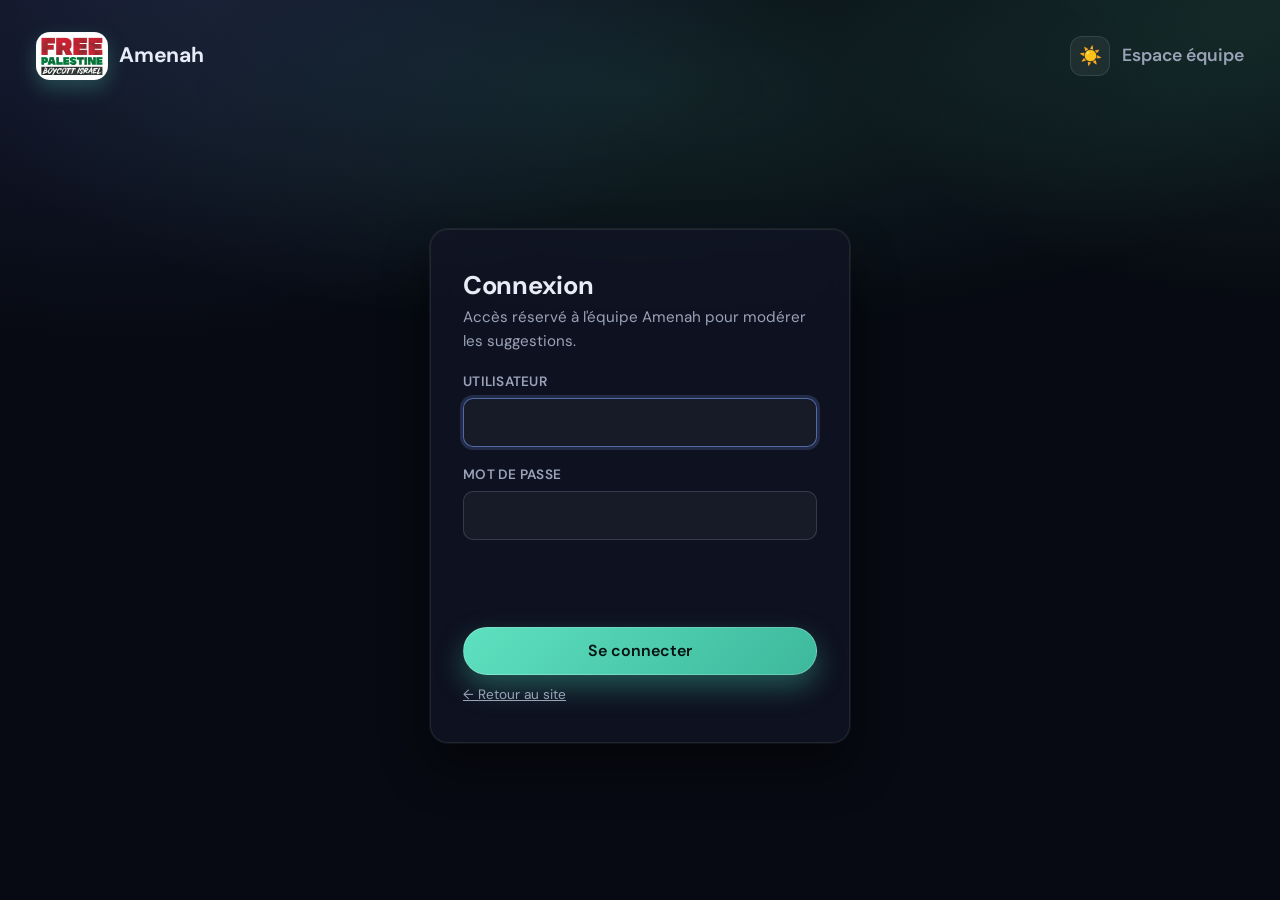
<file: templates/login.html>
<!DOCTYPE html>
<html lang="fr">
<head>
  <meta charset="UTF-8">
  <meta name="viewport" content="width=device-width, initial-scale=1">
  <title>Connexion — Espace équipe Amenah</title>
  <link rel="preconnect" href="https://fonts.googleapis.com">
  <link href="https://fonts.googleapis.com/css2?family=DM+Sans:wght@400;600;700&display=swap" rel="stylesheet">
  <link rel="stylesheet" href="/static/style.css">
  <script>
  (function () {
    try {
      var t = localStorage.getItem("amenah-theme");
      if (t !== "light" && t !== "dark") t = "dark";
      document.documentElement.setAttribute("data-theme", t);
    } catch (e) {
      document.documentElement.setAttribute("data-theme", "dark");
    }
  })();
  </script>
  <style>
    .login-wrap {
      min-height: calc(100vh - 120px);
      display: flex;
      align-items: center;
      justify-content: center;
      padding: 2rem 1rem;
    }
    .login-card {
      width: 100%;
      max-width: 420px;
      padding: 2.25rem 2rem;
      border-radius: 18px;
      display: flex;
      flex-direction: column;
      gap: 1.1rem;
    }
    .login-card h1 {
      margin: 0;
      font-size: 1.6rem;
      letter-spacing: -0.01em;
    }
    .login-card .login-sub {
      margin: 0;
      color: var(--muted, #888);
      font-size: 0.95rem;
    }
    .login-field {
      display: flex;
      flex-direction: column;
      gap: 0.35rem;
    }
    .login-field label {
      font-weight: 600;
      font-size: 0.85rem;
      letter-spacing: 0.02em;
      text-transform: uppercase;
      color: var(--muted, #888);
    }
    .login-field input {
      padding: 0.7rem 0.85rem;
      border-radius: 10px;
      border: 1px solid rgba(140, 140, 160, 0.28);
      background: rgba(255, 255, 255, 0.04);
      color: inherit;
      font: inherit;
      outline: none;
      transition: border-color 0.15s ease, box-shadow 0.15s ease;
    }
    .login-field input:focus {
      border-color: rgba(120, 160, 255, 0.6);
      box-shadow: 0 0 0 3px rgba(120, 160, 255, 0.18);
    }
    .login-actions {
      display: flex;
      flex-direction: column;
      gap: 0.6rem;
      margin-top: 0.25rem;
    }
    .login-actions .btn-3d {
      width: 100%;
      justify-content: center;
    }
    .login-footer {
      display: flex;
      justify-content: space-between;
      align-items: center;
      gap: 0.5rem;
      font-size: 0.85rem;
      color: var(--muted, #888);
    }
    .login-footer a {
      color: inherit;
      text-decoration: underline;
      text-underline-offset: 3px;
    }
  </style>
</head>
<body class="admin-body">
  <div class="scene-root">
    <div class="ambient-glow" aria-hidden="true"></div>
    <header class="site-header admin-header-bar">
      <a class="brand" href="/"><img class="brand-mark" src="/static/logo.png" alt="" width="92" height="48" decoding="async"><span class="brand-text">Amenah</span></a>
      <div class="admin-header-actions">
        <button type="button" id="themeToggle" class="theme-toggle" onclick="toggleTheme()" title="Thème clair ou sombre" aria-label="Changer le thème">
          <span class="theme-toggle__sun" aria-hidden="true">☀️</span>
          <span class="theme-toggle__moon" aria-hidden="true">🌙</span>
        </button>
        <h1 class="admin-title">Espace équipe</h1>
      </div>
    </header>

    <main class="login-wrap">
      <form id="loginForm" class="login-card panel-3d" autocomplete="on" novalidate>
        <div>
          <h1>Connexion</h1>
          <p class="login-sub">Accès réservé à l'équipe Amenah pour modérer les suggestions.</p>
        </div>

        <div class="login-field">
          <label for="username">Utilisateur</label>
          <input id="username" name="username" type="text" autocomplete="username" required autofocus>
        </div>

        <div class="login-field">
          <label for="password">Mot de passe</label>
          <input id="password" name="password" type="password" autocomplete="current-password" required>
        </div>

        <p id="loginMsg" class="form-message" role="status" aria-live="polite"></p>

        <div class="login-actions">
          <button type="submit" class="btn-3d btn-3d--primary">Se connecter</button>
          <a class="login-footer" href="/"><span>← Retour au site</span></a>
        </div>
      </form>
    </main>
  </div>

  <script>
    function toggleTheme() {
      var cur = document.documentElement.getAttribute("data-theme") || "dark";
      var next = cur === "dark" ? "light" : "dark";
      document.documentElement.setAttribute("data-theme", next);
      try { localStorage.setItem("amenah-theme", next); } catch (e) {}
    }

    function getNext() {
      try {
        var params = new URLSearchParams(window.location.search);
        var nxt = params.get('next') || '/admin';
        if (!nxt.startsWith('/')) return '/admin';
        return nxt;
      } catch (e) {
        return '/admin';
      }
    }

    const form = document.getElementById('loginForm');
    const msg = document.getElementById('loginMsg');

    form.addEventListener('submit', async (ev) => {
      ev.preventDefault();
      msg.className = 'form-message';
      msg.textContent = '';
      const username = document.getElementById('username').value.trim();
      const password = document.getElementById('password').value;
      if (!username || !password) {
        msg.textContent = 'Merci de remplir les deux champs.';
        msg.className = 'form-message form-message--err';
        return;
      }
      const btn = form.querySelector('button[type="submit"]');
      btn.disabled = true;
      btn.textContent = 'Connexion…';
      try {
        const res = await fetch('/api/admin/login', {
          method: 'POST',
          headers: { 'Content-Type': 'application/json' },
          credentials: 'same-origin',
          body: JSON.stringify({ username, password }),
        });
        const data = await res.json().catch(() => ({}));
        if (!res.ok || !data.ok) {
          msg.textContent = data.error || 'Connexion impossible.';
          msg.className = 'form-message form-message--err';
          return;
        }
        msg.textContent = 'Bienvenue, ' + (data.user && data.user.username ? data.user.username : 'équipe') + ' !';
        msg.className = 'form-message form-message--ok';
        setTimeout(() => { window.location.href = getNext(); }, 250);
      } catch (e) {
        msg.textContent = 'Serveur injoignable.';
        msg.className = 'form-message form-message--err';
      } finally {
        btn.disabled = false;
        btn.textContent = 'Se connecter';
      }
    });
  </script>
</body>
</html>
</file>
<file: static/style.css>
:root,
[data-theme="dark"] {
  --bg-deep: #070a12;
  --bg-card: rgba(18, 22, 38, 0.72);
  --stroke: rgba(255, 255, 255, 0.08);
  --text: #e8ecf7;
  --muted: #9aa3b8;
  --accent: #5ee1c0;
  --accent-2: #7c6cff;
  --shadow-3d: 0 24px 48px rgba(0, 0, 0, 0.45), 0 0 0 1px var(--stroke);
  --radius: 18px;
  --font: "DM Sans", "Outfit", system-ui, sans-serif;
  --body-bg: radial-gradient(1200px 800px at 10% -10%, #1a1f3a 0%, transparent 55%),
    radial-gradient(900px 600px at 100% 0%, #152a28 0%, transparent 50%), var(--bg-deep);
  --ambient-glow-mid: rgba(94, 225, 192, 0.12);
  --grid-floor-mask: rgba(0, 0, 0, 0.35);
  --grid-line-a: rgba(255, 255, 255, 0.03);
  --grid-line-b: rgba(255, 255, 255, 0.02);
  --nav-btn-bg: rgba(255, 255, 255, 0.04);
  --nav-btn-hover: rgba(255, 255, 255, 0.1);
  --nav-active-border: rgba(231, 76, 70, 0.42);
  --nav-active-glow: rgba(231, 76, 70, 0.1);
  --nav-active-bg: rgba(231, 76, 70, 0.07);
  --nav-accent-bg: linear-gradient(135deg, rgba(94, 225, 192, 0.25), rgba(124, 108, 255, 0.25));
  --btn-ghost-bg: rgba(255, 255, 255, 0.06);
  --btn-ghost-hover: rgba(255, 255, 255, 0.1);
  --brand-mark-bg: rgba(255, 255, 255, 0.04);
  --home-quote-fg: #e8ecf4;
  --home-quote-bg: rgba(255, 255, 255, 0.08);
  --home-quote-border: rgba(255, 255, 255, 0.1);
  --home-quote-icon: #4a9eff;
  --form-label: #c9d0e2;
  --description-fg: #c5ccdc;
  --hero-title-grad: linear-gradient(120deg, #ffffff 0%, #c5d0e8 48%, #b8c4e0 100%);
  --hero-tagline-fg: #a8b4c8;
  --hero-copy-fg: #c5ccdc;
  --home-quote-block-bg: #1a1e36;
  --home-quote-block-border: rgba(255, 255, 255, 0.08);
  --home-quote-text-color: #f0f3f8;
  --surface-news: rgba(10, 14, 26, 0.45);
  --news-divider: rgba(255, 255, 255, 0.06);
  --news-card-sum: #8b95a8;
  --news-media-bg: rgba(255, 255, 255, 0.06);
  --news-media-border: rgba(255, 255, 255, 0.08);
  --donation-panel-grad: linear-gradient(165deg, rgba(22, 28, 48, 0.88) 0%, rgba(18, 22, 38, 0.72) 100%);
  --donation-title-grad: linear-gradient(120deg, #fff 0%, #a8e8d8 42%, #b8c4e0 100%);
  --donation-lead: #b4bccf;
  --donation-lead-strong: #d6dce8;
  --donation-card-bg: rgba(10, 14, 26, 0.5);
  --donation-card-border: rgba(255, 255, 255, 0.08);
  --donation-card-inset: rgba(255, 255, 255, 0.04);
  --donation-logo-wrap-bg: rgba(255, 255, 255, 0.04);
  --donation-logo-wrap-border: rgba(255, 255, 255, 0.07);
  --donation-card-desc: #9aa3b8;
  --donation-note-border: rgba(255, 255, 255, 0.06);
  --donation-modal-bg: linear-gradient(165deg, rgba(18, 24, 38, 0.98) 0%, rgba(10, 14, 26, 0.99) 100%);
  --donation-modal-border: rgba(255, 255, 255, 0.1);
  --donation-modal-close-bg: rgba(0, 0, 0, 0.35);
  --donation-modal-close-fg: #e8ecf4;
  --donation-modal-body: #9aa3b8;
  --donation-modal-cta-fg: #0a0f18;
  --donation-scrim: rgba(0, 0, 0, 0.65);
  --fab-feedback-bg: #0a0a0a;
  --fab-feedback-fg: #3dcf7a;
  --fab-qr-bg: rgba(10, 12, 20, 0.92);
  --video-placeholder: #111;
  --theme-toggle-bg: rgba(255, 255, 255, 0.06);
  --theme-toggle-border: rgba(255, 255, 255, 0.1);
}

[data-theme="light"] {
  --bg-deep: #eef2f9;
  --bg-card: rgba(255, 255, 255, 0.88);
  --stroke: rgba(15, 23, 42, 0.1);
  --text: #0f172a;
  --muted: #64748b;
  --accent: #0d9488;
  --accent-2: #6366f1;
  --shadow-3d: 0 18px 44px rgba(15, 23, 42, 0.09), 0 0 0 1px var(--stroke);
  --body-bg: radial-gradient(1100px 750px at 12% -8%, rgba(147, 197, 253, 0.45) 0%, transparent 52%),
    radial-gradient(850px 520px at 96% 2%, rgba(167, 243, 208, 0.55) 0%, transparent 50%), var(--bg-deep);
  --ambient-glow-mid: rgba(13, 148, 136, 0.14);
  --grid-floor-mask: rgba(255, 255, 255, 0.65);
  --grid-line-a: rgba(15, 23, 42, 0.06);
  --grid-line-b: rgba(15, 23, 42, 0.04);
  --nav-btn-bg: rgba(15, 23, 42, 0.05);
  --nav-btn-hover: rgba(15, 23, 42, 0.1);
  --nav-active-border: rgba(220, 38, 38, 0.4);
  --nav-active-glow: rgba(220, 38, 38, 0.08);
  --nav-active-bg: rgba(220, 38, 38, 0.05);
  --nav-accent-bg: linear-gradient(135deg, rgba(13, 148, 136, 0.2), rgba(99, 102, 241, 0.18));
  --btn-ghost-bg: rgba(15, 23, 42, 0.05);
  --btn-ghost-hover: rgba(15, 23, 42, 0.09);
  --brand-mark-bg: rgba(15, 23, 42, 0.06);
  --home-quote-fg: #1e293b;
  --home-quote-bg: rgba(255, 255, 255, 0.75);
  --home-quote-border: rgba(15, 23, 42, 0.1);
  --home-quote-icon: #2563eb;
  --form-label: #475569;
  --description-fg: #475569;
  --hero-title-grad: linear-gradient(120deg, #0f172a 0%, #0d9488 42%, #1e293b 100%);
  --hero-tagline-fg: #334155;
  --hero-copy-fg: #334155;
  --home-quote-block-bg: #e2e8f0;
  --home-quote-block-border: rgba(15, 23, 42, 0.12);
  --home-quote-text-color: #1e293b;
  --surface-news: rgba(255, 255, 255, 0.82);
  --news-divider: rgba(15, 23, 42, 0.08);
  --news-card-sum: #64748b;
  --news-media-bg: rgba(241, 245, 249, 0.95);
  --news-media-border: rgba(15, 23, 42, 0.08);
  --donation-panel-grad: linear-gradient(165deg, rgba(255, 255, 255, 0.98) 0%, rgba(241, 245, 249, 0.92) 100%);
  --donation-title-grad: linear-gradient(120deg, #0f172a 0%, #0d9488 40%, #4f46e5 100%);
  --donation-lead: #475569;
  --donation-lead-strong: #1e293b;
  --donation-card-bg: rgba(255, 255, 255, 0.92);
  --donation-card-border: rgba(15, 23, 42, 0.1);
  --donation-card-inset: rgba(255, 255, 255, 0.5);
  --donation-logo-wrap-bg: rgba(241, 245, 249, 0.95);
  --donation-logo-wrap-border: rgba(15, 23, 42, 0.08);
  --donation-card-desc: #64748b;
  --donation-note-border: rgba(15, 23, 42, 0.1);
  --donation-modal-bg: linear-gradient(165deg, #ffffff 0%, #f8fafc 100%);
  --donation-modal-border: rgba(15, 23, 42, 0.1);
  --donation-modal-close-bg: rgba(15, 23, 42, 0.06);
  --donation-modal-close-fg: #0f172a;
  --donation-modal-body: #475569;
  --donation-modal-cta-fg: #0f172a;
  --donation-scrim: rgba(15, 23, 42, 0.45);
  --fab-feedback-bg: #ffffff;
  --fab-feedback-fg: #16a34a;
  --fab-qr-bg: rgba(255, 255, 255, 0.96);
  --video-placeholder: #e2e8f0;
  --theme-toggle-bg: rgba(255, 255, 255, 0.85);
  --theme-toggle-border: rgba(15, 23, 42, 0.12);
}

*,
*::before,
*::after {
  box-sizing: border-box;
}

html {
  scroll-behavior: smooth;
}

body {
  margin: 0;
  min-height: 100vh;
  font-family: var(--font);
  color: var(--text);
  background: var(--body-bg);
  line-height: 1.55;
}

.scene-root {
  position: relative;
  min-height: 100vh;
  overflow-x: hidden;
  padding-bottom: 4rem;
}

.ambient-glow {
  position: fixed;
  inset: -20% -10% auto;
  height: 60vh;
  background: radial-gradient(ellipse at center, var(--ambient-glow-mid) 0%, transparent 65%);
  pointer-events: none;
  z-index: 0;
}

.grid-floor {
  position: fixed;
  inset: auto 0 0;
  height: 40vh;
  background: linear-gradient(transparent, var(--grid-floor-mask)),
    repeating-linear-gradient(
      90deg,
      var(--grid-line-a) 0,
      var(--grid-line-a) 1px,
      transparent 1px,
      transparent 48px
    ),
    repeating-linear-gradient(
      0deg,
      var(--grid-line-b) 0,
      var(--grid-line-b) 1px,
      transparent 1px,
      transparent 48px
    );
  transform: perspective(400px) rotateX(58deg) scale(1.2);
  transform-origin: center bottom;
  opacity: 0.35;
  pointer-events: none;
  z-index: 0;
}

.site-header {
  position: relative;
  z-index: 2;
  padding: 1rem 1.25rem 0;
  max-width: 1280px;
  margin: 0 auto;
}

.nav-3d {
  display: flex;
  flex-wrap: wrap;
  align-items: center;
  justify-content: space-between;
  gap: 1rem;
  padding: 0.75rem 1rem;
  background: var(--bg-card);
  border: 1px solid var(--stroke);
  border-radius: var(--radius);
  box-shadow: var(--shadow-3d);
  backdrop-filter: blur(14px);
  transform: translateZ(0) rotateX(2deg);
  transform-style: preserve-3d;
}

.brand {
  display: inline-flex;
  align-items: center;
  gap: 0.7rem;
  text-decoration: none;
  color: var(--text);
  font-weight: 700;
  letter-spacing: -0.02em;
}

.brand-mark {
  display: block;
  flex-shrink: 0;
  height: 3rem;
  width: auto;
  max-width: 5.75rem;
  min-width: 2.75rem;
  border-radius: 14px;
  object-fit: contain;
  object-position: left center;
  background: var(--brand-mark-bg);
  box-shadow: 0 8px 20px rgba(94, 225, 192, 0.25);
  transform: translateZ(12px);
}

.brand-text {
  font-size: 1.32rem;
  line-height: 1.1;
}

.nav-links {
  display: flex;
  flex-wrap: wrap;
  gap: 0.5rem;
}

.nav-btn {
  appearance: none;
  border: 1px solid transparent;
  background: var(--nav-btn-bg);
  color: var(--text);
  padding: 0.5rem 0.9rem;
  border-radius: 999px;
  font: inherit;
  font-size: 0.9rem;
  cursor: pointer;
  transition: transform 0.2s ease, background 0.2s ease, box-shadow 0.2s ease;
}

.nav-btn:hover {
  background: var(--nav-btn-hover);
  transform: translateY(-2px);
}

.nav-btn--accent {
  background: var(--nav-accent-bg);
  border-color: rgba(255, 255, 255, 0.12);
}

[data-theme="light"] .nav-btn--accent {
  border-color: rgba(15, 23, 42, 0.12);
}

.nav-btn--active {
  border-color: var(--nav-active-border) !important;
  background: var(--nav-active-bg);
  box-shadow: 0 0 0 1px var(--nav-active-border), 0 0 14px var(--nav-active-glow);
  color: var(--text);
}

.nav-btn--active:hover {
  background: var(--nav-active-bg);
  box-shadow: 0 0 0 1px var(--nav-active-border), 0 0 18px var(--nav-active-glow);
}


.theme-toggle {
  appearance: none;
  display: inline-flex;
  align-items: center;
  justify-content: center;
  width: 2.5rem;
  height: 2.5rem;
  padding: 0;
  border-radius: 12px;
  border: 1px solid var(--theme-toggle-border);
  background: var(--theme-toggle-bg);
  color: var(--text);
  font-size: 1.15rem;
  line-height: 1;
  cursor: pointer;
  transition: transform 0.15s ease, background 0.2s ease, box-shadow 0.2s ease;
}

.theme-toggle:hover {
  transform: translateY(-2px);
  box-shadow: 0 6px 16px rgba(0, 0, 0, 0.12);
}

.theme-toggle:focus-visible {
  outline: 2px solid var(--accent);
  outline-offset: 2px;
}

.theme-toggle__sun,
.theme-toggle__moon {
  display: none;
}

html[data-theme="dark"] .theme-toggle__sun,
html:not([data-theme]) .theme-toggle__sun {
  display: block;
}

html[data-theme="light"] .theme-toggle__moon {
  display: block;
}

.logo-3d {
  margin: 1.25rem auto 0;
  text-align: center;
  max-width: 200px;
}

.logo-3d img {
  max-width: 100%;
  height: auto;
  filter: drop-shadow(0 20px 40px rgba(0, 0, 0, 0.5));
}

.page {
  position: relative;
  z-index: 1;
  max-width: 1280px;
  margin: 0 auto;
  padding: 1.25rem 1.25rem 2rem;
}

.page.hidden {
  display: none;
}

.hero-stage {
  display: grid;
  gap: 2rem;
  align-items: stretch;
}

@media (min-width: 960px) {
  .hero-stage {
    grid-template-columns: 1fr 1fr;
  }
}

.hero-card {
  padding: 2rem;
  background: var(--bg-card);
  border: 1px solid var(--stroke);
  border-radius: calc(var(--radius) + 4px);
  box-shadow: var(--shadow-3d);
  backdrop-filter: blur(16px);
  transform: perspective(1000px) rotateY(-2deg);
  transform-style: preserve-3d;
}

.eyebrow {
  font-size: 0.75rem;
  text-transform: uppercase;
  letter-spacing: 0.14em;
  color: var(--accent);
  margin: 0 0 0.75rem;
}

.hero-title {
  font-family: "Outfit", var(--font);
  font-size: clamp(2.5rem, 5vw, 3.75rem);
  margin: 0;
  letter-spacing: -0.03em;
  line-height: 1.05;
  background: var(--hero-title-grad);
  -webkit-background-clip: text;
  background-clip: text;
  color: transparent;
}

.hero-tagline {
  font-size: 1.25rem;
  color: var(--hero-tagline-fg);
  margin: 0.5rem 0 1.25rem;
}

.hero-copy p {
  margin: 0 0 0.75rem;
  color: var(--hero-copy-fg);
}


.home-quote-block {
  margin-top: 1.25rem;
  padding: 1.35rem 1.25rem 1.15rem;
  background: var(--home-quote-block-bg);
  border-radius: 14px;
  border: 1px solid var(--home-quote-block-border);
}

.home-quote-block__inner {
  display: flex;
  align-items: flex-start;
  gap: 0.35rem;
  position: relative;
}

.home-quote-mark {
  flex-shrink: 0;
  font-family: Georgia, "Times New Roman", serif;
  font-size: clamp(3rem, 8vw, 4.25rem);
  line-height: 0.85;
  color: var(--accent);
  opacity: 0.95;
  text-shadow: 0 0 24px rgba(61, 184, 156, 0.35);
}

.home-quote {
  margin: 0;
  flex: 1;
  min-width: 0;
}

.home-quote__text {
  margin: 0.35rem 0 0.65rem;
  font-size: 1.05rem;
  font-style: italic;
  font-weight: 400;
  color: var(--home-quote-text-color);
  line-height: 1.55;
  font-family: "DM Sans", var(--font), system-ui, sans-serif;
}

.home-quote__attr {
  margin: 0;
  text-align: right;
  font-size: 0.92rem;
  font-weight: 600;
  font-style: normal;
  color: var(--accent);
  letter-spacing: 0.02em;
}

.home-quote-rule {
  height: 2px;
  margin: 1rem 0 1rem;
  background: linear-gradient(
    90deg,
    transparent,
    rgba(61, 184, 156, 0.65) 15%,
    rgba(61, 184, 156, 0.85) 50%,
    rgba(61, 184, 156, 0.65) 85%,
    transparent
  );
  border-radius: 1px;
}

.home-quote-btn {
  display: flex;
  align-items: center;
  justify-content: center;
  gap: 0.45rem;
  margin: 0 auto;
  padding: 0.55rem 1.1rem;
  font: inherit;
  font-size: 0.9rem;
  font-weight: 600;
  color: var(--home-quote-fg);
  background: var(--home-quote-bg);
  border: 1px solid var(--home-quote-border);
  border-radius: 999px;
  cursor: pointer;
  transition: background 0.2s ease, transform 0.15s ease;
}

.home-quote-btn:hover {
  background: var(--nav-btn-hover);
}

.home-quote-btn:active {
  transform: scale(0.98);
}

.home-quote-btn__icon {
  color: var(--home-quote-icon);
  flex-shrink: 0;
}

.hero-actions {
  display: flex;
  flex-wrap: wrap;
  gap: 0.75rem;
  margin-top: 1.5rem;
}

.btn-3d {
  appearance: none;
  border: 1px solid var(--stroke);
  border-radius: 999px;
  padding: 0.65rem 1.35rem;
  font: inherit;
  font-weight: 600;
  cursor: pointer;
  transition: transform 0.18s ease, box-shadow 0.18s ease;
}

.btn-3d--primary {
  background: linear-gradient(135deg, var(--accent), #3db89c);
  color: #061210;
  border-color: rgba(255, 255, 255, 0.2);
  box-shadow: 0 12px 28px rgba(70, 213, 180, 0.35);
}

.btn-3d--primary:hover {
  transform: translateY(-3px) scale(1.02);
}

.btn-3d--ghost {
  background: var(--btn-ghost-bg);
  color: var(--text);
}

.btn-3d--ghost:hover {
  transform: translateY(-2px);
  background: var(--btn-ghost-hover);
}

.btn-block {
  width: 100%;
  margin-top: 0.5rem;
}

.video-3d {
  position: relative;
  border-radius: var(--radius);
  overflow: hidden;
  border: 1px solid var(--stroke);
  box-shadow: var(--shadow-3d), 0 0 80px rgba(124, 108, 255, 0.12);
  transform: perspective(1000px) rotateY(3deg);
  min-height: 220px;
}

.video-3d video {
  display: block;
  width: 100%;
  height: 100%;
  object-fit: cover;
  min-height: 260px;
  background: var(--video-placeholder);
}

.video-frame {
  position: absolute;
  inset: 0;
  pointer-events: none;
  box-shadow: inset 0 0 60px rgba(0, 0, 0, 0.5);
  border-radius: inherit;
}


.fab-feedback {
  position: fixed;
  right: 1.25rem;
  bottom: 1.25rem;
  z-index: 50;
  padding: 0.75rem 1.35rem;
  border-radius: 999px;
  border: 2px solid #3dcf7a;
  background: var(--fab-feedback-bg);
  color: var(--fab-feedback-fg);
  font: inherit;
  font-weight: 700;
  font-size: 0.95rem;
  letter-spacing: 0.02em;
  cursor: pointer;
  box-shadow: 0 0 18px #3dcf7a, 0 12px 32px rgba(0, 0, 0, 0.55);
  transition: transform 0.2s ease, box-shadow 0.2s ease;
}

.fab-feedback:hover {
  transform: translateY(-3px) scale(1.02);
  box-shadow: 0 0 24px  #3dcf7a, 0 16px 40px rgba(0, 0, 0, 0.5);
}


.fab-donation-suggest {
  position: fixed;
  right: 1.25rem;
  bottom: 5.75rem;
  z-index: 50;
  width: 3.35rem;
  height: 3.35rem;
  padding: 0;
  border-radius: 14px;
  border: 2px solid rgba(231, 76, 70, 0.85);
  background: var(--fab-qr-bg);
  color: #f05b52;
  cursor: pointer;
  box-shadow: 0 10px 28px rgba(0, 0, 0, 0.5), 0 0 18px rgba(231, 76, 70, 0.35);
  display: grid;
  place-items: center;
  transition: transform 0.2s ease, box-shadow 0.2s ease, border-color 0.2s ease;
}

.fab-donation-suggest:hover {
  transform: translateY(-3px) scale(1.03);
  border-color: rgba(255, 120, 115, 0.95);
  box-shadow: 0 14px 36px rgba(0, 0, 0, 0.55), 0 0 26px rgba(231, 76, 70, 0.45);
}

.fab-donation-suggest__icon {
  font-size: 1.65rem;
  font-weight: 700;
  line-height: 1;
}


.feedback-modal {
  position: fixed;
  inset: 0;
  z-index: 300;
  display: flex;
  align-items: center;
  justify-content: center;
  padding: 1rem;
}

.feedback-modal.hidden {
  display: none !important;
}

.feedback-modal__scrim {
  position: absolute;
  inset: 0;
  background: rgba(0, 0, 0, 0.62);
  cursor: pointer;
}

.feedback-modal__panel {
  position: relative;
  z-index: 1;
  width: 100%;
  max-width: 440px;
  padding: 1.75rem 1.5rem 1.5rem;
  background: #fff;
  border-radius: 18px;
  box-shadow: 0 24px 64px rgba(0, 0, 0, 0.45);
}

.feedback-modal__close {
  position: absolute;
  top: 0.85rem;
  right: 0.9rem;
  width: 2.25rem;
  height: 2.25rem;
  border: none;
  background: transparent;
  color: #111;
  font-size: 1.5rem;
  line-height: 1;
  cursor: pointer;
  border-radius: 8px;
  transition: background 0.15s ease;
}

.feedback-modal__close:hover {
  background: rgba(0, 0, 0, 0.06);
}

.feedback-modal__title {
  margin: 0 2rem 1.25rem 0;
  font-family: Georgia, "Times New Roman", Times, serif;
  font-size: 1.5rem;
  font-weight: 700;
  color: #c73f3a;
  text-align: center;
}

.feedback-modal__form {
  display: flex;
  flex-direction: column;
  gap: 0.75rem;
}

.feedback-modal__textarea {
  width: 100%;
  min-height: 160px;
  padding: 0.85rem 1rem;
  border: 1px solid #c8c8c8;
  border-radius: 12px;
  font: inherit;
  font-size: 0.95rem;
  color: #222;
  resize: vertical;
  box-sizing: border-box;
}

.feedback-modal__textarea::placeholder {
  color: #888;
}

.feedback-modal__textarea:focus {
  outline: none;
  border-color: #c73f3a;
  box-shadow: 0 0 0 3px rgba(199, 63, 58, 0.15);
}

.feedback-modal__status {
  min-height: 1.25rem;
  margin: 0;
  font-size: 0.88rem;
  text-align: center;
}

.feedback-modal__status.feedback-modal__status--ok {
  color: #1b7f4a;
}

.feedback-modal__status.feedback-modal__status--err {
  color: #c73f3a;
}

.feedback-modal__submit {
  align-self: center;
  margin-top: 0.25rem;
  padding: 0.65rem 2.25rem;
  border: none;
  border-radius: 999px;
  background: #3dcf7a;
  color: #111;
  font: inherit;
  font-weight: 700;
  font-size: 0.95rem;
  cursor: pointer;
  transition: filter 0.15s ease, transform 0.15s ease;
}

.feedback-modal__submit:hover {
  filter: brightness(1.05);
  transform: translateY(-1px);
}

.feedback-modal__panel--donation-suggest {
  max-width: 460px;
  max-height: min(90vh, 640px);
  overflow-y: auto;
}

.donation-suggest-modal__lead {
  margin: 0 0 1rem;
  font-size: 0.88rem;
  line-height: 1.5;
  color: #555;
}

.donation-suggest-modal__form {
  gap: 0.65rem;
}

.donation-suggest-modal__label {
  display: block;
  font-size: 0.82rem;
  font-weight: 600;
  color: #333;
}

.donation-suggest-modal__label .req {
  color: #c73f3a;
}

.donation-suggest-modal__input {
  width: 100%;
  padding: 0.65rem 0.85rem;
  border: 1px solid #c8c8c8;
  border-radius: 10px;
  font: inherit;
  font-size: 0.92rem;
  color: #222;
  box-sizing: border-box;
}

.donation-suggest-modal__input:focus {
  outline: none;
  border-color: #8e2727;
  box-shadow: 0 0 0 3px rgba(61, 184, 154, 0.18);
}

.donation-suggest-modal__textarea {
  min-height: 100px;
}

.visually-hidden {
  position: absolute;
  width: 1px;
  height: 1px;
  padding: 0;
  margin: -1px;
  overflow: hidden;
  clip: rect(0, 0, 0, 0);
  white-space: nowrap;
  border: 0;
}


.fab-qr-scan {
  position: fixed;
  left: 1.25rem;
  bottom: 1.25rem;
  z-index: 50;
  width: 3.55rem;
  height: 3.55rem;
  padding: 0;
  border-radius: 14px;
  border: 2px solid rgba(94, 225, 192, 0.55);
  background: var(--fab-qr-bg);
  color: var(--accent);
  cursor: pointer;
  box-shadow: 0 12px 32px rgba(0, 0, 0, 0.5);
  display: grid;
  place-items: center;
  transition: transform 0.2s ease, box-shadow 0.2s ease;
}

.fab-qr-scan:hover {
  transform: translateY(-3px) scale(1.03);
  box-shadow: 0 16px 40px rgba(0, 0, 0, 0.55);
}

.fab-qr-scan__icon {
  width: 1.75rem;
  height: 1.75rem;
  display: block;
  opacity: 0.95;
  flex-shrink: 0;
}


.qr-modal {
  position: fixed;
  inset: 0;
  z-index: 300;
  display: flex;
  align-items: center;
  justify-content: center;
  padding: 1rem;
}

.qr-modal.hidden {
  display: none !important;
}

.qr-modal__scrim {
  position: absolute;
  inset: 0;
  background: rgba(0, 0, 0, 0.65);
  cursor: pointer;
}

.qr-modal__panel {
  position: relative;
  z-index: 1;
  width: 100%;
  max-width: 420px;
  max-height: min(92vh, 720px);
  overflow: auto;
  background: linear-gradient(180deg, #0f1419 0%, #0a0d12 100%);
  border-radius: 18px;
  border: 1px solid rgba(255, 255, 255, 0.08);
  box-shadow: 0 28px 64px rgba(0, 0, 0, 0.55);
  color: #e8ecf7;
}

.qr-modal__head {
  display: flex;
  align-items: center;
  justify-content: space-between;
  gap: 0.75rem;
  padding: 0.75rem 1rem;
  background: linear-gradient(135deg, #1a4d3a 0%, #0f3d2e 100%);
  border-radius: 18px 18px 0 0;
  font-weight: 600;
  font-size: 0.95rem;
}

.qr-modal__head-title {
  display: inline-flex;
  align-items: center;
  gap: 0.35rem;
}

.qr-modal__back {
  appearance: none;
  border: none;
  background: rgba(255, 255, 255, 0.12);
  color: #fff;
  padding: 0.4rem 0.75rem;
  border-radius: 999px;
  font: inherit;
  font-size: 0.82rem;
  cursor: pointer;
  transition: background 0.15s ease;
}

.qr-modal__back:hover {
  background: rgba(255, 255, 255, 0.2);
}

.qr-modal__view {
  padding: 1rem 1rem 1.25rem;
}

.qr-modal__video-wrap {
  position: relative;
  min-height: 200px;
  border-radius: 14px;
  overflow: hidden;
  background: #1e2328;
  outline: 2px solid rgba(220, 60, 60, 0.45);
  outline-offset: -4px;
}

.qr-modal__video {
  display: block;
  width: 100%;
  min-height: 220px;
  object-fit: cover;
  background: #111;
}

.qr-modal__cam-error {
  position: absolute;
  inset: 0;
  display: flex;
  flex-direction: column;
  align-items: center;
  justify-content: center;
  gap: 0.5rem;
  padding: 1rem;
  text-align: center;
  background: rgba(0, 0, 0, 0.75);
  border: 2px solid rgba(220, 80, 80, 0.6);
  border-radius: 12px;
  margin: 0.5rem;
}

.qr-modal__cam-error.hidden {
  display: none !important;
}

.qr-modal__cam-error-title {
  margin: 0;
  font-weight: 700;
  font-size: 1rem;
}

.qr-modal__cam-error-msg {
  margin: 0;
  font-size: 0.82rem;
  color: #c5ccdc;
  max-width: 28ch;
}

.qr-modal__retry {
  margin-top: 0.35rem;
  padding: 0.45rem 1.1rem;
  border: none;
  border-radius: 8px;
  background: #fff;
  color: #111;
  font-weight: 600;
  cursor: pointer;
}

.qr-modal__hint {
  margin: 0.75rem 0 0.35rem;
  font-size: 0.82rem;
  color: #b8c0d4;
  text-align: center;
}

.qr-modal__status-line {
  margin: 0.35rem 0 0.35rem;
  min-height: 1.25rem;
  font-size: 0.78rem;
  text-align: center;
  color: #7cf0c0;
}
.qr-modal__status-line--manual {
  background: rgba(60, 40, 90, 0.5);
  padding: 0.5rem 0.75rem;
  border-radius: 10px;
  color: #7cf0c0;
}
.qr-modal__status-line.err {
  color: #ff8a8a;
}

.qr-modal__actions {
  display: flex;
  flex-direction: column;
  gap: 0.6rem;
  margin-top: 0.75rem;
}

.qr-modal__btn {
  appearance: none;
  border: none;
  border-radius: 999px;
  padding: 0.65rem 1rem;
  font: inherit;
  font-size: 0.88rem;
  font-weight: 600;
  cursor: pointer;
  display: inline-flex;
  align-items: center;
  justify-content: center;
  gap: 0.35rem;
  transition: filter 0.15s ease, transform 0.15s ease;
}

.qr-modal__btn--green {
  background: linear-gradient(135deg, #1a4d3a, #0f3d2e);
  color: #fff;
  border: 1px solid rgba(255, 255, 255, 0.1);
}

.qr-modal__btn--orange {
  background: linear-gradient(135deg, #e85a1c, #ff6b2a);
  color: #fff;
}

.qr-modal__btn:hover {
  filter: brightness(1.06);
  transform: translateY(-1px);
}

.qr-modal__manual-hero {
  min-height: 120px;
  border-radius: 14px;
  background: linear-gradient(180deg, #252a32 0%, #1a1d24 100%);
  margin-bottom: 0.75rem;
}

.qr-modal__manual-box {
  margin-top: 1rem;
  padding: 1rem;
  background: #fff;
  border-radius: 12px;
  display: flex;
  flex-direction: column;
  gap: 0.65rem;
}

.qr-modal__manual-input {
  width: 100%;
  padding: 0.75rem 0.9rem;
  border: 1px solid #c8c8c8;
  border-radius: 10px;
  font: inherit;
  font-size: 1rem;
  color: #111;
  box-sizing: border-box;
}

.qr-modal__manual-input::placeholder {
  color: #888;
}

.qr-modal__verify {
  align-self: flex-start;
  padding: 0.5rem 1.25rem;
  border: none;
  border-radius: 10px;
  background: #1a4d3a;
  color: #fff;
  font-weight: 700;
  cursor: pointer;
}

.qr-modal__manual-result {
  margin: 0.5rem 0 0;
  font-size: 0.88rem;
  text-align: center;
  min-height: 1.25rem;
}


.qr-modal__status-line--boycott,
.qr-modal__manual-result--boycott {
  display: flex;
  flex-direction: column;
  align-items: center;
  gap: 0.5rem;
  color: inherit;
}

.qr-modal__boycott-line {
  margin: 0;
  font-size: 0.88rem;
  font-weight: 600;
  color: #f43f5e;
  line-height: 1.4;
}

.qr-modal__boycott-sign {
  display: inline-flex;
  align-items: center;
  justify-content: center;
  gap: 0.4rem;
  padding: 0.4rem 0.85rem;
  border-radius: 10px;
  border: 2px solid #e11d48;
  background: rgba(225, 29, 72, 0.15);
  color: #fda4af;
  font-weight: 800;
  font-size: 0.78rem;
  letter-spacing: 0.06em;
  text-transform: uppercase;
}

.qr-modal__boycott-x {
  font-size: 1.05rem;
  color: #fb7185;
  line-height: 1;
  font-weight: 900;
}

.qr-modal__boycott-label {
  color: #fecdd3;
}

.qr-modal__boycott-warn {
  font-size: 1rem;
  line-height: 1;
}

.qr-modal__status-line--clear,
.qr-modal__manual-result--clear {
  color: #4ade80;
  font-weight: 500;
}

.qr-modal__manual-result--err {
  color: #ff8a8a;
}

[data-theme="light"] .qr-modal__boycott-line {
  color: #be123c;
}

[data-theme="light"] .qr-modal__status-line--clear,
[data-theme="light"] .qr-modal__manual-result--clear {
  color: #15803d;
}

.panel-3d {
  background: var(--bg-card);
  border: 1px solid var(--stroke);
  border-radius: var(--radius);
  padding: 1.75rem;
  box-shadow: var(--shadow-3d);
  backdrop-filter: blur(14px);
}

.section-title {
  font-family: "Outfit", var(--font);
  margin: 0 0 0.5rem;
  font-size: 1.75rem;
}

.section-lead {
  color: var(--muted);
  margin: 0 0 1.5rem;
  max-width: 62ch;
}

.suggestion-form label {
  display: block;
  font-size: 0.9rem;
  margin-bottom: 0.35rem;
  color: var(--form-label);
}

.req {
  color: var(--accent);
}

.field-row {
  margin-bottom: 1rem;
}

.suggestion-form input,
.suggestion-form select,
.suggestion-form textarea {
  width: 100%;
  padding: 0.65rem 0.85rem;
  border-radius: 12px;
  border: 1px solid var(--stroke);
  background: rgba(0, 0, 0, 0.25);
  color: var(--text);
  font: inherit;
}

.suggestion-form textarea {
  resize: vertical;
  min-height: 100px;
}

.form-message {
  min-height: 1.5rem;
  font-size: 0.95rem;
  margin: 0.75rem 0;
}

.form-message--ok {
  color: var(--accent);
}

.form-message--err {
  color: #ff8b8b;
}

.admin-hint {
  margin-top: 1.25rem;
  font-size: 0.9rem;
}

.admin-hint a {
  color: var(--accent);
}


.search-bar {
  display: flex;
  align-items: center;
  gap: 0.5rem;
  max-width: 480px;
  margin: 0 auto 1rem;
  padding: 0.6rem 1rem;
  background: rgba(0, 0, 0, 0.25);
  border: 1px solid var(--stroke);
  border-radius: 999px;
}

.search-bar input {
  flex: 1;
  background: transparent;
  border: 0;
  color: var(--text);
  font: inherit;
  outline: none;
}

.filter {
  display: flex;
  flex-wrap: wrap;
  gap: 0.5rem;
  justify-content: center;
  margin-bottom: 1.5rem;
}

.filter input[type="radio"] {
  position: absolute;
  opacity: 0;
  pointer-events: none;
}

.filter label {
  display: inline-block;
  padding: 0.4rem 0.85rem;
  border-radius: 999px;
  border: 1px solid var(--stroke);
  background: rgba(255, 255, 255, 0.04);
  cursor: pointer;
  font-size: 0.88rem;
  transition: background 0.2s, transform 0.2s;
}

.filter input:checked + label {
  background: linear-gradient(135deg, rgba(94, 225, 192, 0.3), rgba(124, 108, 255, 0.25));
  border-color: rgba(255, 255, 255, 0.2);
  transform: translateY(-1px);
}

.cards-container {
  display: grid;
  grid-template-columns: repeat(auto-fill, minmax(260px, 1fr));
  gap: 1.25rem;
}

.card {
  background: var(--bg-card);
  border: 1px solid var(--stroke);
  border-radius: var(--radius);
  overflow: hidden;
  display: flex;
  flex-direction: column;
  transition: transform 0.25s ease, box-shadow 0.25s ease;
  transform-style: preserve-3d;
}

.card:hover {
  transform: translateY(-8px) rotateX(2deg);
  box-shadow: 0 28px 50px rgba(0, 0, 0, 0.5);
}

.card-image {
  width: 100%;
  height: 152px;
  object-fit: cover;
  object-position: center;
  padding: 0;
  display: block;
  background: rgba(10, 12, 18, 0.98);
}

.card-image--emoji {
  display: flex;
  align-items: center;
  justify-content: center;
  font-size: 3.25rem;
  line-height: 1;
  object-fit: unset;
  height: 152px;
  padding: 0;
}

.card-qr-row {
  display: flex;
  align-items: center;
  gap: 0.65rem;
  padding: 0.5rem 0.85rem;
  background: rgba(0, 0, 0, 0.38);
  border-bottom: 1px solid var(--stroke);
}

.card-qr-img {
  flex-shrink: 0;
  border-radius: 6px;
  background: #fff;
}

.card-qr-meta {
  display: flex;
  flex-direction: column;
  gap: 0.15rem;
  min-width: 0;
}

.card-qr-label {
  font-size: 0.65rem;
  text-transform: uppercase;
  letter-spacing: 0.06em;
  color: var(--accent);
}

.card-qr-digits {
  font-family: ui-monospace, "Cascadia Mono", Consolas, monospace;
  font-size: 0.78rem;
  color: #c9d0e2;
  letter-spacing: 0.04em;
}

.card-details {
  padding: 0.85rem 1rem 1rem;
  flex: 1;
}

.text-title {
  font-weight: 700;
  margin: 0 0 0.25rem;
}

.text-cat {
  font-size: 0.75rem;
  text-transform: uppercase;
  letter-spacing: 0.08em;
  color: var(--accent);
  margin: 0 0 0.5rem;
}

.text-body {
  font-size: 0.9rem;
  color: #b8c0d4;
  margin: 0 0 0.75rem;
}

.card-alternative a {
  color: var(--accent);
}

.card-button {
  display: block;
  text-align: center;
  padding: 0.65rem;
  background: rgba(255, 255, 255, 0.06);
  color: var(--text);
  text-decoration: none;
  font-weight: 600;
  border-top: 1px solid var(--stroke);
  transition: background 0.2s;
}

.card-button:hover {
  background: rgba(255, 255, 255, 0.12);
}


.popup {
  position: fixed;
  inset: 0;
  background: rgba(5, 8, 16, 0.72);
  display: flex;
  align-items: center;
  justify-content: center;
  padding: 1rem;
  opacity: 0;
  pointer-events: none;
  transition: opacity 0.25s ease;
  z-index: 100;
  backdrop-filter: blur(6px);
}

.popup:target {
  opacity: 1;
  pointer-events: auto;
}

.popup-content {
  max-width: 560px;
  max-height: 80vh;
  overflow: auto;
  background: #12182a;
  border: 1px solid var(--stroke);
  border-radius: var(--radius);
  padding: 1.5rem;
  position: relative;
  box-shadow: var(--shadow-3d);
  transform: perspective(800px) translateZ(20px);
}

.close-btn {
  position: absolute;
  top: 0.75rem;
  right: 1rem;
  font-size: 1.5rem;
  color: var(--muted);
  text-decoration: none;
}

.prodtitre {
  font-size: 1.35rem;
  font-weight: 700;
  margin-bottom: 0.75rem;
}

.description {
  color: var(--description-fg);
  font-size: 0.95rem;
}

.hidden {
  display: none !important;
}

.muted {
  color: var(--muted);
}


.alt-page {
  position: relative;
  z-index: 1;
  max-width: 1180px;
  margin: 0 auto;
  padding: 0 1.25rem 2rem;
}

.alt-layout {
  display: flex;
  flex-direction: column;
  gap: 1.5rem;
}

.alt-header {
  text-align: center;
  max-width: 720px;
  margin: 0 auto;
}

.alt-header__sprig {
  margin: 0 0 0.35rem;
  font-size: 1.75rem;
  line-height: 1;
  filter: grayscale(0.2);
}

.alt-header__title {
  font-family: "Lora", Georgia, "Times New Roman", serif;
  font-weight: 600;
  letter-spacing: -0.02em;
  color: #e8a090;
  background: linear-gradient(135deg, #f0b8a8 0%, #c45c3e 55%, #e07a5f 100%);
  -webkit-background-clip: text;
  background-clip: text;
  color: transparent;
}

.alt-header__tagline {
  margin: -0.25rem 0 1rem;
  font-family: "Lora", Georgia, serif;
  font-size: 1.05rem;
  font-style: italic;
  color: var(--muted);
  line-height: 1.45;
}

.alt-header__lead {
  margin-top: 0;
}

.alt-header .section-lead {
  margin-left: auto;
  margin-right: auto;
}

.alt-panel {
  padding: 1.5rem 1.5rem 1.75rem;
}

.alt-toolbar {
  display: flex;
  flex-direction: column;
  gap: 1rem;
  margin-bottom: 0.75rem;
}

.alt-search-bar {
  max-width: none;
  width: 100%;
}

.alt-filter {
  margin-bottom: 0;
}

.alt-meta {
  font-size: 0.88rem;
  margin: 0 0 1rem;
  min-height: 1.25rem;
}

.alt-loading {
  width: 100%;
  text-align: center;
  padding: 2rem;
}

.alt-empty {
  width: 100%;
  text-align: center;
  padding: 2.5rem 1.5rem;
  border-radius: var(--radius);
  border: 1px dashed var(--stroke);
  background: rgba(0, 0, 0, 0.15);
}

.alt-empty-title {
  font-weight: 700;
  font-size: 1.1rem;
  margin: 0 0 0.5rem;
}

.alt-empty-text {
  margin: 0;
  max-width: 42ch;
  margin-left: auto;
  margin-right: auto;
}

.alt-error {
  width: 100%;
  text-align: center;
  padding: 1rem;
}

.alt-no-results {
  text-align: center;
  margin: 0 0 1rem;
  font-size: 0.95rem;
  color: var(--muted);
}

.alt-cta-row {
  display: flex;
  flex-direction: column;
  align-items: center;
  gap: 0.75rem;
  margin-top: 1.75rem;
  padding-top: 1.5rem;
  border-top: 1px solid var(--stroke);
  text-align: center;
}

.alt-cta-text {
  margin: 0;
  font-size: 0.92rem;
}

.alt-admin-link {
  font-size: 0.85rem;
  color: var(--muted);
  text-decoration: underline;
  text-underline-offset: 3px;
}

.alt-admin-link:hover {
  color: var(--accent);
}

.produits-grid {
  display: grid;
  gap: 1rem;
  grid-template-columns: repeat(auto-fill, minmax(240px, 1fr));
}

.alt-produits-stack {
  display: flex;
  flex-direction: column;
  gap: 2.25rem;
  min-height: 4rem;
}

.alt-cat-section {
  scroll-margin-top: 5.5rem;
  margin: 0;
  padding: 0 0 0 1rem;
  border-left: 4px solid rgba(61, 155, 138, 0.85);
  box-shadow: inset 4px 0 0 rgba(61, 155, 138, 0.2);
}

.alt-cat-section__title {
  display: flex;
  flex-wrap: wrap;
  align-items: center;
  gap: 0.6rem;
  margin: 0 0 1rem;
  font-family: "Lora", Georgia, serif;
  font-size: 1.2rem;
  font-weight: 600;
  color: #e8ecf7;
  letter-spacing: -0.01em;
  line-height: 1.35;
}

.alt-cat-section__emoji {
  font-size: 1.35rem;
  line-height: 1;
}

.alt-cat-section__label {
  color: var(--text);
}

.alt-cat-section__grid {
  display: grid;
  gap: 1.25rem;
  grid-template-columns: repeat(auto-fill, minmax(240px, 1fr));
  align-items: stretch;
}

.produit-card {
  padding: 1.1rem;
  border-radius: 14px;
  border: 1px solid var(--stroke);
  background: rgba(0, 0, 0, 0.2);
  display: flex;
  flex-direction: column;
  min-height: 100%;
  transition: transform 0.22s ease, box-shadow 0.22s ease, border-color 0.22s ease;
}

.alt-produit-card {
  background: linear-gradient(165deg, rgba(18, 22, 38, 0.85), rgba(8, 12, 24, 0.65));
  box-shadow: 0 12px 32px rgba(0, 0, 0, 0.25);
}

.alt-produit-card:hover {
  transform: translateY(-4px);
  border-color: rgba(94, 225, 192, 0.25);
  box-shadow: 0 20px 44px rgba(0, 0, 0, 0.4);
}


.alt-produit-card__icon-wrap {
  display: flex;
  justify-content: center;
  align-items: center;
  width: 100%;
  
  aspect-ratio: 16 / 10;
  max-height: 210px;
  min-height: 156px;
  padding: 0.55rem 0.7rem;
  box-sizing: border-box;
  overflow: hidden;
  
  background-color: #fafafa;
  box-shadow: inset 0 0 0 1px rgba(0, 0, 0, 0.06);
  border-bottom: 1px solid var(--stroke);
}

.alt-produit-card__thumb {
  display: block;
  flex: 0 1 auto;
  width: auto;
  height: auto;
  max-width: 100%;
  max-height: 100%;
  min-width: 0;
  min-height: 0;
  object-fit: contain;
  object-position: center center;
  
  transform: scale(1.07);
  transform-origin: center center;
}

.alt-produit-card__icon-wrap > .alt-produit-card__icon {
  font-size: 2.75rem;
  line-height: 1;
  padding: 0.75rem;
}

.alt-produit-card.alt-produit-card--glass {
  display: flex;
  flex-direction: column;
  align-items: stretch;
  min-height: 100%;
  padding: 0;
  overflow: hidden;
  border-radius: var(--radius);
  background: var(--bg-card);
  border: 1px solid var(--stroke);
  box-shadow: 0 12px 32px rgba(0, 0, 0, 0.25);
  transition: transform 0.25s ease, box-shadow 0.25s ease, border-color 0.25s ease;
  transform-style: preserve-3d;
}

.alt-produit-card.alt-produit-card--glass:hover {
  transform: translateY(-8px) rotateX(2deg);
  border-color: rgba(94, 225, 192, 0.25);
  box-shadow: 0 28px 50px rgba(0, 0, 0, 0.5);
}

.alt-produit-card--glass .alt-produit-card__icon {
  display: inline-flex;
  align-items: center;
  justify-content: center;
  font-size: 2.75rem;
  line-height: 1;
}

.alt-produit-card--glass .alt-produit-card__title {
  margin: 0 0 0.35rem;
  padding: 0.85rem 1rem 0;
  font-family: "Outfit", var(--font);
  font-size: 1.05rem;
  font-weight: 700;
  color: var(--text);
  letter-spacing: -0.02em;
  line-height: 1.3;
}

.alt-produit-card--glass .alt-produit-card__desc-wrap {
  flex: 1;
  padding: 0 1rem 0.85rem;
  display: flex;
  flex-direction: column;
  gap: 0.35rem;
}

.alt-produit-card--glass .alt-produit-card__desc-label {
  margin: 0;
  font-size: 0.68rem;
  font-weight: 600;
  text-transform: uppercase;
  letter-spacing: 0.08em;
  color: var(--accent-2);
  opacity: 0.9;
}

.alt-produit-card--glass .alt-produit-card__desc {
  margin: 0;
  padding: 0;
  font-size: 0.9rem;
  color: #b8c0d4;
  line-height: 1.5;
}

.alt-produit-card--glass .alt-produit-card__desc--empty {
  color: #6b7280;
  font-style: italic;
  font-size: 0.85rem;
}

.alt-produit-card--glass .alt-produit-card__link.card-button {
  margin-top: auto;
  border-radius: 0;
}

.produit-card__head {
  margin-bottom: 0.5rem;
}

.produit-card h3 {
  margin: 0 0 0.35rem;
  font-size: 1.1rem;
  font-family: "Outfit", var(--font);
  letter-spacing: -0.02em;
}

.produit-cat {
  display: inline-block;
  font-size: 0.72rem;
  text-transform: uppercase;
  letter-spacing: 0.06em;
  color: var(--accent-2);
  margin-bottom: 0;
}

.produit-card__desc {
  margin: 0 0 0.85rem;
  font-size: 0.9rem;
  color: #b8c0d4;
  flex: 1;
  line-height: 1.5;
}

.produit-card__foot {
  margin-top: auto;
  padding-top: 0.5rem;
}

.produit-link {
  color: var(--accent);
  font-size: 0.9rem;
  font-weight: 600;
  text-decoration: none;
}

.produit-link--out:hover {
  text-decoration: underline;
  text-underline-offset: 3px;
}


.about-panel--editorial {
  max-width: 720px;
  margin: 0 auto;
  background: #fafafa;
  border: 1px solid rgba(0, 0, 0, 0.06);
  color: #2c2c2c;
  padding: 2rem 1.75rem 2.25rem;
}

.about-block {
  text-align: center;
  margin-bottom: 2.25rem;
}

.about-block:last-of-type {
  margin-bottom: 2rem;
}

.about-heading {
  margin: 0 0 1rem;
  font-family: Georgia, "Times New Roman", Times, serif;
  font-weight: 700;
  font-size: clamp(1.35rem, 3vw, 1.65rem);
  color: #c73f3a;
  letter-spacing: -0.02em;
}

.about-body {
  margin: 0 auto 1rem;
  max-width: 58ch;
  font-family: var(--font);
  font-size: 0.98rem;
  line-height: 1.65;
  color: #333;
  text-align: center;
}

.about-body:last-child {
  margin-bottom: 0;
}

.about-stats {
  display: grid;
  grid-template-columns: repeat(4, 1fr);
  gap: 0.75rem;
  margin-top: 0.5rem;
  padding-top: 1.5rem;
  border-top: 1px solid rgba(0, 0, 0, 0.08);
}

.about-stat {
  display: flex;
  flex-direction: column;
  align-items: center;
  justify-content: center;
  gap: 0.35rem;
  padding: 1rem 0.5rem;
  background: #ececec;
  border-radius: 12px;
  text-align: center;
}

.about-stat__num {
  font-family: Georgia, "Times New Roman", Times, serif;
  font-size: 1.65rem;
  font-weight: 700;
  color: #c73f3a;
  line-height: 1.1;
}

.about-stat__label {
  font-size: 0.72rem;
  text-transform: uppercase;
  letter-spacing: 0.06em;
  color: #666;
  font-weight: 600;
}

@media (max-width: 640px) {
  .about-stats {
    grid-template-columns: repeat(2, 1fr);
  }

  .about-panel--editorial {
    padding: 1.5rem 1.1rem 1.75rem;
  }
}


.admin-body .scene-root {
  padding: 1rem;
}

.admin-header-bar {
  display: flex;
  align-items: center;
  justify-content: space-between;
  gap: 1rem;
  flex-wrap: wrap;
  margin-bottom: 1rem;
}

.admin-header-actions {
  display: flex;
  align-items: center;
  gap: 0.75rem;
}

.admin-title {
  font-size: 1.1rem;
  font-weight: 600;
  margin: 0;
  color: var(--muted);
}

.admin-main {
  max-width: 900px;
  margin: 0 auto;
}

.admin-list {
  display: flex;
  flex-direction: column;
  gap: 1rem;
}

.admin-item {
  padding: 1.25rem;
  border-radius: 14px;
  border: 1px solid var(--stroke);
  background: rgba(0, 0, 0, 0.2);
}

.admin-item-head {
  display: flex;
  justify-content: space-between;
  align-items: baseline;
  gap: 0.75rem;
  flex-wrap: wrap;
}

.admin-item-tags {
  display: flex;
  flex-wrap: wrap;
  align-items: center;
  gap: 0.5rem 0.75rem;
}

.admin-badge {
  display: inline-block;
  font-size: 0.68rem;
  font-weight: 700;
  text-transform: uppercase;
  letter-spacing: 0.06em;
  padding: 0.2rem 0.5rem;
  border-radius: 6px;
  border: 1px solid var(--stroke);
}

.admin-badge--boycott {
  color: #fca5a5;
  border-color: rgba(248, 113, 113, 0.35);
  background: rgba(127, 29, 29, 0.25);
}

.admin-badge--alt {
  color: #6ee7b7;
  border-color: rgba(52, 211, 153, 0.35);
  background: rgba(6, 78, 59, 0.25);
}

.admin-badge--donation {
  color: #fecaca;
  border-color: rgba(248, 113, 113, 0.45);
  background: rgba(153, 27, 27, 0.28);
}

.admin-section-title {
  margin: 2rem 0 0.5rem;
  font-size: 1.15rem;
  font-weight: 600;
  color: var(--text);
}

.admin-section-lead {
  margin-top: 0.35rem !important;
}

.add-page__top {
  display: flex;
  flex-wrap: wrap;
  align-items: center;
  gap: 0.75rem 1rem;
  margin-bottom: 0.5rem;
}

.add-page__title {
  flex: 1;
  min-width: min(100%, 14rem);
  margin: 0;
}

.add-page__back {
  flex-shrink: 0;
}

.suggestion-type-fieldset {
  border: 1px solid var(--stroke);
  border-radius: var(--radius);
  padding: 0.85rem 1rem 1rem;
  margin: 0;
}

.suggestion-type-fieldset legend {
  padding: 0 0.35rem;
  font-weight: 600;
  font-size: 0.95rem;
}

.suggestion-type-options {
  display: flex;
  flex-direction: column;
  gap: 0.65rem;
  margin-top: 0.35rem;
}

.suggestion-form label.suggestion-type-option {
  display: flex;
  flex-wrap: wrap;
  align-items: baseline;
  gap: 0.5rem 0.75rem;
  cursor: pointer;
  padding: 0.5rem 0.65rem;
  border-radius: 10px;
  border: 1px solid transparent;
  transition: border-color 0.2s ease, background 0.2s ease;
}

.suggestion-form label.suggestion-type-option:hover {
  background: rgba(255, 255, 255, 0.03);
  border-color: var(--stroke);
}

.suggestion-form label.suggestion-type-option input {
  margin-top: 0.2rem;
  width: auto;
}

.suggestion-type-option__main {
  font-weight: 600;
  min-width: 6rem;
}

.suggestion-type-option__hint {
  font-size: 0.82rem;
  flex: 1;
  min-width: 10rem;
}

.admin-desc {
  color: #b8c0d4;
  font-size: 0.95rem;
}

.admin-actions {
  display: flex;
  flex-wrap: wrap;
  gap: 0.5rem;
  margin-top: 0.75rem;
}

.small {
  font-size: 0.85rem;
}


.news-page {
  max-width: 720px;
  margin: 0 auto;
}

.news-page.panel-3d {
  background: linear-gradient(
      165deg,
      rgba(22, 28, 48, 0.88) 0%,
      rgba(18, 22, 38, 0.72) 100%
    ),
    var(--bg-card);
  border-color: var(--stroke);
}

.news-page__header {
  margin-bottom: 1.15rem;
  padding-bottom: 0.25rem;
  border-bottom: 1px solid rgba(255, 255, 255, 0.06);
}

.news-page__title {
  letter-spacing: -0.02em;
  font-family: "Outfit", var(--font);
  background: linear-gradient(120deg, #fff 0%, #a8e8d8 45%, #b8c4e0 100%);
  -webkit-background-clip: text;
  background-clip: text;
  color: transparent;
}

.news-page__lead {
  margin-bottom: 0;
  color: var(--muted);
}

.news-page__status {
  min-height: 1.35rem;
  font-size: 0.9rem;
  color: var(--muted);
  margin: 0.85rem 0 0.65rem;
}

.news-page__status--err {
  color: #f0a8a8;
}

.news-page__footnote {
  font-size: 0.78rem;
  margin-top: 1.35rem;
  line-height: 1.5;
  color: var(--muted);
  padding-top: 1rem;
  border-top: 1px solid var(--news-divider);
}

.news-feed {
  display: flex;
  flex-direction: column;
  gap: 0;
  background: var(--surface-news);
  border: 1px solid var(--stroke);
  border-radius: calc(var(--radius) - 2px);
  overflow: hidden;
  box-shadow: inset 0 1px 0 rgba(255, 255, 255, 0.04), var(--shadow-3d);
  backdrop-filter: blur(10px);
}

.news-card {
  margin: 0;
}

.news-card + .news-card {
  border-top: 1px solid var(--news-divider);
}

.news-card__link {
  display: flex;
  flex-direction: row;
  align-items: stretch;
  gap: 1rem;
  padding: 1.05rem 1.1rem;
  text-decoration: none;
  color: inherit;
  transition: background 0.2s ease, box-shadow 0.2s ease;
}

.news-card__link:hover {
  background: linear-gradient(
    90deg,
    rgba(94, 225, 192, 0.07) 0%,
    rgba(124, 108, 255, 0.04) 100%
  );
  box-shadow: inset 3px 0 0 var(--accent);
}

.news-card__link:focus-visible {
  outline: 2px solid var(--accent);
  outline-offset: -2px;
}

.news-card__text {
  flex: 1;
  min-width: 0;
  display: flex;
  flex-direction: column;
  gap: 0.4rem;
}

.news-card__source {
  font-size: 0.65rem;
  font-weight: 700;
  letter-spacing: 0.1em;
  text-transform: uppercase;
  color: rgba(94, 225, 192, 0.85);
}

.news-card__title {
  font-family: "DM Sans", var(--font);
  font-size: 1.03rem;
  font-weight: 600;
  line-height: 1.38;
  margin: 0;
  color: var(--text);
}

.news-card__sum {
  font-size: 0.83rem;
  line-height: 1.45;
  color: var(--news-card-sum);
  margin: 0;
  display: -webkit-box;
  -webkit-line-clamp: 2;
  line-clamp: 2;
  -webkit-box-orient: vertical;
  overflow: hidden;
}

.news-card__time {
  font-size: 0.76rem;
  color: var(--muted);
  margin-top: auto;
  padding-top: 0.35rem;
  font-variant-numeric: tabular-nums;
}

.news-card__media {
  flex-shrink: 0;
  width: 112px;
  min-height: 84px;
  border-radius: 12px;
  overflow: hidden;
  background: var(--news-media-bg);
  align-self: flex-start;
  box-shadow: 0 4px 16px rgba(0, 0, 0, 0.35);
  border: 1px solid var(--news-media-border);
}

@media (min-width: 520px) {
  .news-card__media {
    width: 132px;
    min-height: 88px;
  }
}

.news-card__img {
  width: 100%;
  height: 100%;
  min-height: 84px;
  object-fit: cover;
  display: block;
}

.news-card__img--ph {
  min-height: 84px;
  background: linear-gradient(
    145deg,
    rgba(26, 77, 58, 0.95) 0%,
    rgba(45, 106, 79, 0.75) 38%,
    rgba(30, 35, 58, 0.9) 100%
  );
  opacity: 1;
}

.news-page__empty {
  padding: 2.25rem 1.25rem;
  text-align: center;
  color: var(--muted);
  margin: 0;
  font-size: 0.92rem;
}


.donation-page {
  max-width: 800px;
  margin: 0 auto;
}

.donation-page.panel-3d {
  background: var(--donation-panel-grad), var(--bg-card);
  border-color: var(--stroke);
}

.donation-page__header {
  margin-bottom: 1.5rem;
  padding-bottom: 1rem;
  border-bottom: 1px solid var(--donation-note-border);
}

.donation-page__title {
  font-family: "Outfit", var(--font);
  letter-spacing: -0.02em;
  background: var(--donation-title-grad);
  -webkit-background-clip: text;
  background-clip: text;
  color: transparent;
}

.donation-page__lead {
  margin-bottom: 0;
  color: var(--donation-lead);
  max-width: 58ch;
}

.donation-page__lead strong {
  color: var(--donation-lead-strong);
  font-weight: 600;
}

.donation-grid {
  list-style: none;
  margin: 0;
  padding: 0;
  display: grid;
  gap: 1rem;
}

@media (min-width: 640px) {
  .donation-grid {
    grid-template-columns: 1fr 1fr;
    gap: 1.1rem;
  }
}

.donation-card {
  display: flex;
  flex-direction: column;
  gap: 0.85rem;
  padding: 1.2rem 1.15rem 1.15rem;
  background: var(--donation-card-bg);
  border: 1px solid var(--donation-card-border);
  border-radius: calc(var(--radius) - 4px);
  box-shadow: inset 0 1px 0 var(--donation-card-inset);
  transition: border-color 0.2s ease, box-shadow 0.2s ease, transform 0.2s ease;
  cursor: pointer;
}

.donation-card:focus-visible {
  outline: 2px solid rgba(94, 225, 192, 0.55);
  outline-offset: 3px;
}

.donation-card:hover {
  border-color: rgba(94, 225, 192, 0.28);
  box-shadow: 0 8px 28px rgba(0, 0, 0, 0.35), 0 0 0 1px rgba(94, 225, 192, 0.12);
  transform: translateY(-2px);
}

.donation-card__logo-wrap {
  display: flex;
  align-items: center;
  justify-content: center;
  width: 100%;
  min-height: 5.5rem;
  height: 5.5rem;
  padding: 0.5rem 0.65rem;
  box-sizing: border-box;
  background: var(--donation-logo-wrap-bg);
  border-radius: 10px;
  border: 1px solid var(--donation-logo-wrap-border);
}

.donation-card__logo-wrap--unrwa {
  padding: 0.45rem;
}

.donation-card__logo {
  display: block;
  margin: 0 auto;
  width: auto;
  height: auto;
  max-width: 100%;
  max-height: 4.5rem;
  object-fit: contain;
  object-position: center;
}


.donation-card__logo-wrap--unrwa .donation-card__logo {
  max-height: 4.85rem;
  max-width: min(55%, 5rem);
  width: auto;
}


.donation-card__logo--ir {
  max-height: 4.35rem;
  max-width: min(100%, 12.5rem);
  border-radius: 6px;
}

.donation-card__name {
  font-family: "Outfit", var(--font);
  font-size: 1.05rem;
  font-weight: 600;
  margin: 0 0 0.4rem;
  color: var(--text);
  letter-spacing: -0.02em;
  line-height: 1.3;
}

.donation-card__desc {
  margin: 0;
  font-size: 0.88rem;
  line-height: 1.5;
  color: var(--donation-card-desc);
}

.donation-card__cta {
  align-self: flex-start;
  margin-top: auto;
  padding: 0.55rem 1.15rem;
  border-radius: 10px;
  font-size: 0.88rem;
  font-weight: 600;
  text-decoration: none;
  color: var(--donation-modal-cta-fg);
  background: linear-gradient(145deg, #5ee1c0 0%, #3db89a 100%);
  box-shadow: 0 4px 14px rgba(94, 225, 192, 0.25);
  transition: filter 0.15s ease, transform 0.15s ease;
}

.donation-card__cta:hover {
  filter: brightness(1.08);
  transform: translateY(-1px);
}

.donation-card__cta:focus-visible {
  outline: 2px solid var(--accent-2);
  outline-offset: 2px;
}

.donation-page__note {
  margin: 1.5rem 0 0;
  padding-top: 1.1rem;
  border-top: 1px solid var(--donation-note-border);
  font-size: 0.78rem;
  line-height: 1.5;
  max-width: 62ch;
}


.donation-agency-modal {
  position: fixed;
  inset: 0;
  z-index: 295;
  display: flex;
  align-items: center;
  justify-content: center;
  padding: 1rem;
}

.donation-agency-modal.hidden {
  display: none !important;
}

.donation-agency-modal__scrim {
  position: absolute;
  inset: 0;
  background: var(--donation-scrim);
  cursor: pointer;
}

.donation-agency-modal__panel {
  position: relative;
  z-index: 1;
  width: 100%;
  max-width: 520px;
  max-height: min(90vh, 720px);
  display: flex;
  flex-direction: column;
  overflow: hidden;
  background: var(--donation-modal-bg);
  border: 1px solid var(--donation-modal-border);
  border-radius: calc(var(--radius) - 2px);
  box-shadow: 0 24px 64px rgba(0, 0, 0, 0.55), inset 0 1px 0 rgba(255, 255, 255, 0.05);
}

[data-theme="light"] .donation-agency-modal__panel {
  box-shadow: 0 24px 48px rgba(15, 23, 42, 0.12), inset 0 1px 0 rgba(255, 255, 255, 0.8);
}

.donation-agency-modal__close {
  position: absolute;
  top: 0.65rem;
  right: 0.65rem;
  z-index: 2;
  width: 2.25rem;
  height: 2.25rem;
  border: none;
  background: var(--donation-modal-close-bg);
  color: var(--donation-modal-close-fg);
  font-size: 1.45rem;
  line-height: 1;
  cursor: pointer;
  border-radius: 10px;
  transition: background 0.15s ease, color 0.15s ease;
}

.donation-agency-modal__close:hover {
  background: var(--nav-btn-hover);
  color: var(--text);
}

.donation-agency-modal__hero {
  flex-shrink: 0;
  width: 100%;
  max-height: min(38vh, 220px);
  overflow: hidden;
  background: rgba(0, 0, 0, 0.35);
  border-bottom: 1px solid rgba(255, 255, 255, 0.08);
}

.donation-agency-modal__hero.hidden {
  display: none;
}

.donation-agency-modal__hero-img {
  display: block;
  width: 100%;
  height: 100%;
  max-height: min(38vh, 220px);
  object-fit: cover;
  object-position: center;
}

.donation-agency-modal__content {
  padding: 1.2rem 1.25rem 1.35rem;
  overflow-y: auto;
  flex: 1;
  min-height: 0;
}

.donation-agency-modal__head {
  display: flex;
  align-items: flex-start;
  gap: 0.85rem;
  margin-bottom: 0.85rem;
  padding-right: 2.25rem;
}

.donation-agency-modal__logo-wrap {
  flex-shrink: 0;
  width: 3.25rem;
  height: 3.25rem;
  display: flex;
  align-items: center;
  justify-content: center;
  padding: 0.25rem;
  background: rgba(255, 255, 255, 0.06);
  border-radius: 10px;
  border: 1px solid rgba(255, 255, 255, 0.08);
}

.donation-agency-modal__logo-wrap.hidden {
  display: none;
}

.donation-agency-modal__logo {
  max-width: 100%;
  max-height: 100%;
  width: auto;
  height: auto;
  object-fit: contain;
}

.donation-agency-modal__title {
  margin: 0;
  font-family: "Outfit", var(--font);
  font-size: 1.2rem;
  font-weight: 600;
  line-height: 1.3;
  color: var(--text);
  letter-spacing: -0.02em;
}

.donation-agency-modal__body {
  font-size: 0.9rem;
  line-height: 1.6;
  color: var(--donation-modal-body);
}

.donation-agency-modal__body p {
  margin: 0 0 0.85rem;
}

.donation-agency-modal__body p:last-child {
  margin-bottom: 0;
}

.donation-agency-modal__gallery {
  display: grid;
  grid-template-columns: 1fr 1fr;
  gap: 0.65rem;
  margin: 1rem 0 0;
}

.donation-agency-modal__gallery[hidden] {
  display: none !important;
}

.donation-agency-modal__fig {
  margin: 0;
  border-radius: 10px;
  overflow: hidden;
  border: 1px solid var(--donation-modal-border);
  background: rgba(0, 0, 0, 0.12);
}

[data-theme="dark"] .donation-agency-modal__fig {
  background: rgba(0, 0, 0, 0.25);
}

.donation-agency-modal__gal-img {
  display: block;
  width: 100%;
  height: 100%;
  max-height: 140px;
  object-fit: cover;
  object-position: center;
}

.donation-agency-modal__err {
  margin: 0.75rem 0 0;
  font-size: 0.88rem;
  color: #ff9a9a;
}

.donation-agency-modal__err.hidden {
  display: none !important;
}

.donation-agency-modal__cta {
  display: inline-flex;
  align-items: center;
  justify-content: center;
  margin-top: 1.15rem;
  padding: 0.6rem 1.25rem;
  border-radius: 10px;
  font-size: 0.9rem;
  font-weight: 600;
  text-decoration: none;
  color: var(--donation-modal-cta-fg);
  background: linear-gradient(145deg, #5ee1c0 0%, #3db89a 100%);
  box-shadow: 0 4px 14px rgba(94, 225, 192, 0.25);
  transition: filter 0.15s ease, transform 0.15s ease;
}

.donation-agency-modal__cta:hover {
  filter: brightness(1.08);
  transform: translateY(-1px);
}

@media (max-width: 520px) {
  .donation-agency-modal__gallery {
    grid-template-columns: 1fr;
  }
}
</file>
